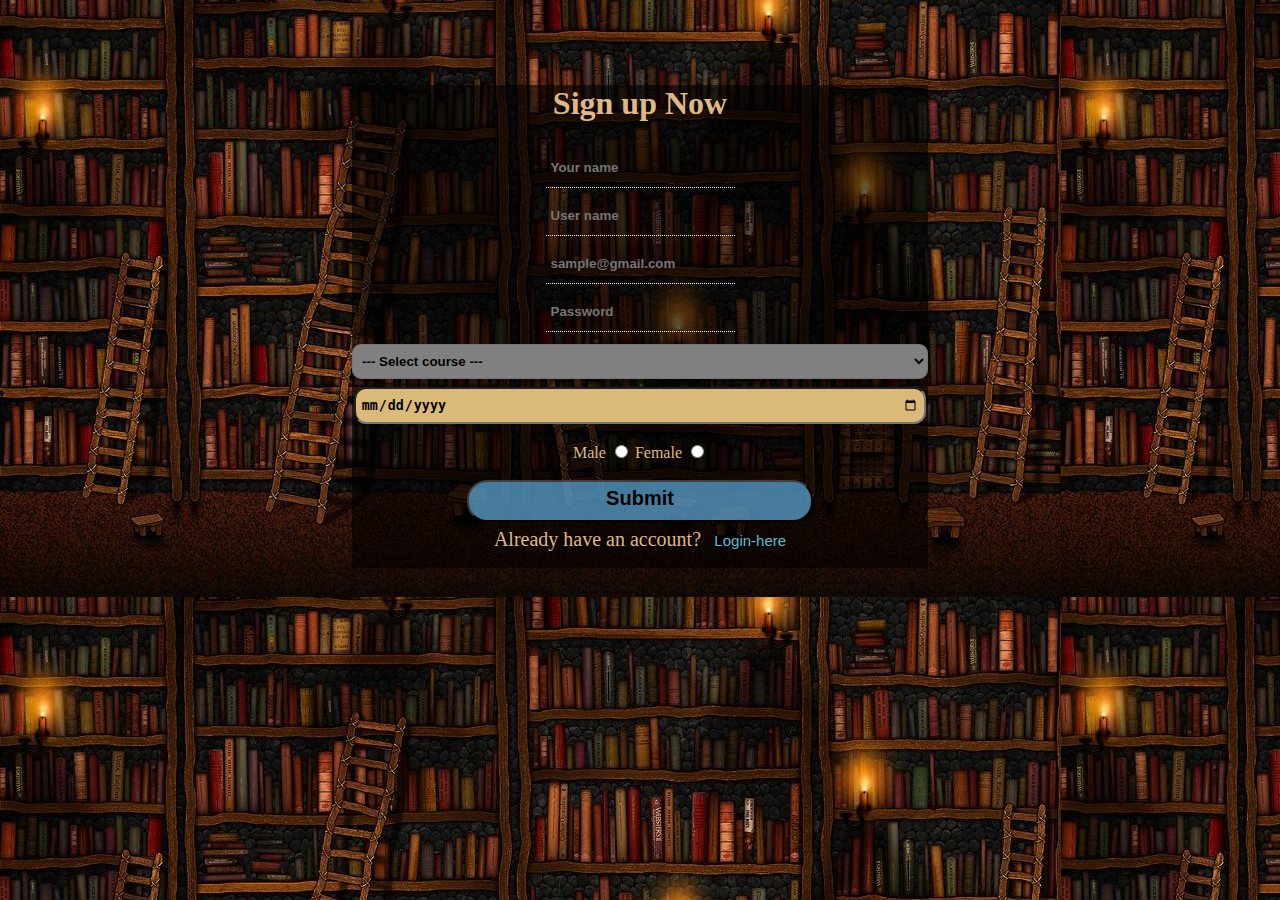
<file: index.html>
<!DOCTYPE html>
<html lang="en">

<head>
    <meta charset="UTF-8">
    <meta http-equiv="X-UA-Compatible" content="IE=edge">
    <meta name="viewport" content="width=device-width, initial-scale=1.0">
    <title>sign up</title>
    <link rel="stylesheet" href="css/style.css">
</head>

<body>
    <div class=sign-up-now>
        <!-- <div class= transbox> -->
        <form>
            <h1>Sign up Now</h1>


            <input type="text" class="input-box" name="name" placeholder="Your name" required>
            <br>
            <input type="text" class="input-box" name="user name" placeholder="User name" required>
            <br>
            <input type="email" class="input-box" name="email" placeholder="sample@gmail.com" required>
            <br>
            <input type="password" class="input-box" name="password" placeholder="Password" required>
            <br>
          
            <select name= "course" id= "course">
                <div class= "dropdown">
                <option value="">--- Select course ---</option>
                <option value="btech">B-Tech</option>
                <option value="bsc">B-Sc</option>
                <option value="diploma">Diploma</option>
                <option value="mtech">M-Tech</option>
                <option value="mba">MBA</option>
            </div>
            </select>
    
            <!-- <input type="text" class="input-box" name="course" placeholder="Course" required> -->
            <br>
          
            <input type="date" class="input-box" name="birthday" placeholder="date of birth" required><br><br>
            <!-- <fieldset> -->
            <!-- <legend>Gender</legend> -->
            Male <input type="radio" name="gender" id="gender">
            Female <input type="radio" name="gender" id="gender"><br>

            <!-- </fieldset> -->

            <br>
            <input type="submit" class="input-box" value="Submit">
            <p style="font-size: 20px;">Already have an account?
                <a id="link" href="login.html"> &nbsp; Login-here</a>
            </p>

        </form>
        <!-- </div> -->
    </div>
</body>

</html>
</file>
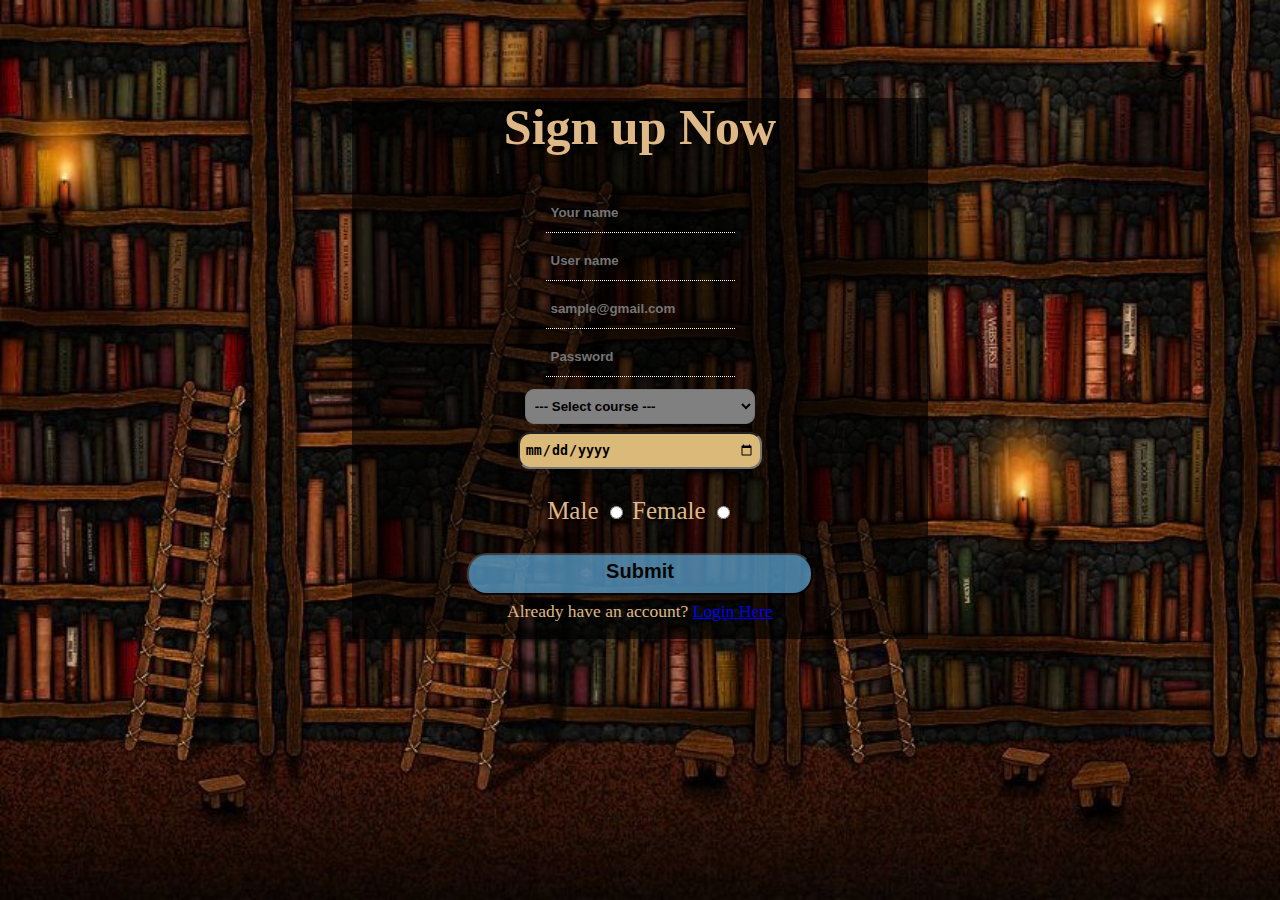
<file: e-library/index.html>
<!DOCTYPE html>
<html lang="en">

<head>
    <meta charset="UTF-8">
    <meta http-equiv="X-UA-Compatible" content="IE=edge">
    <meta name="viewport" content="width=device-width, initial-scale=1.0">
    <title>sign up</title>
    <link rel="stylesheet" href="style.css">
</head>

<body>
    <div class=sign-up-now>
        <!-- <div class= transbox> -->
        <form>
            <h1>Sign up Now</h1>


            <input type="text" class="input-box" name="name" placeholder="Your name" required>
            <br>
            <input type="text" class="input-box" name="user name" placeholder="User name" required>
            <br>
            <input type="email" class="input-box" name="email" placeholder="sample@gmail.com" required>
            <br>
            <input type="password" class="input-box" name="password" placeholder="Password" required>
            <br>
          
            <select name= "course" id= "course">
                <div class= "dropdown">
                <option value="">--- Select course ---</option>
                <option value="btech">B-Tech</option>
                <option value="bsc">B-Sc</option>
                <option value="diploma">Diploma</option>
                <option value="mtech">M-Tech</option>
                <option value="mba">MBA</option>
            </div>
            </select>
    
            <!-- <input type="text" class="input-box" name="course" placeholder="Course" required> -->
            <br>
          
            <input type="date" class="input-box" name="birthday" placeholder="date of birth" required><br><br>
            <!-- <fieldset> -->
            <!-- <legend>Gender</legend> -->
            Male <input type="radio" name="gender" id="gender">
            Female <input type="radio" name="gender" id="gender"><br>

            <!-- </fieldset> -->

            <br>
            <input type="submit" class="input-box" value="Submit">
            <p>Already have an account?
                <a href="login.html">Login Here</a>
            </p>

        </form>
        <!-- </div> -->
    </div>
</body>

</html>
</file>
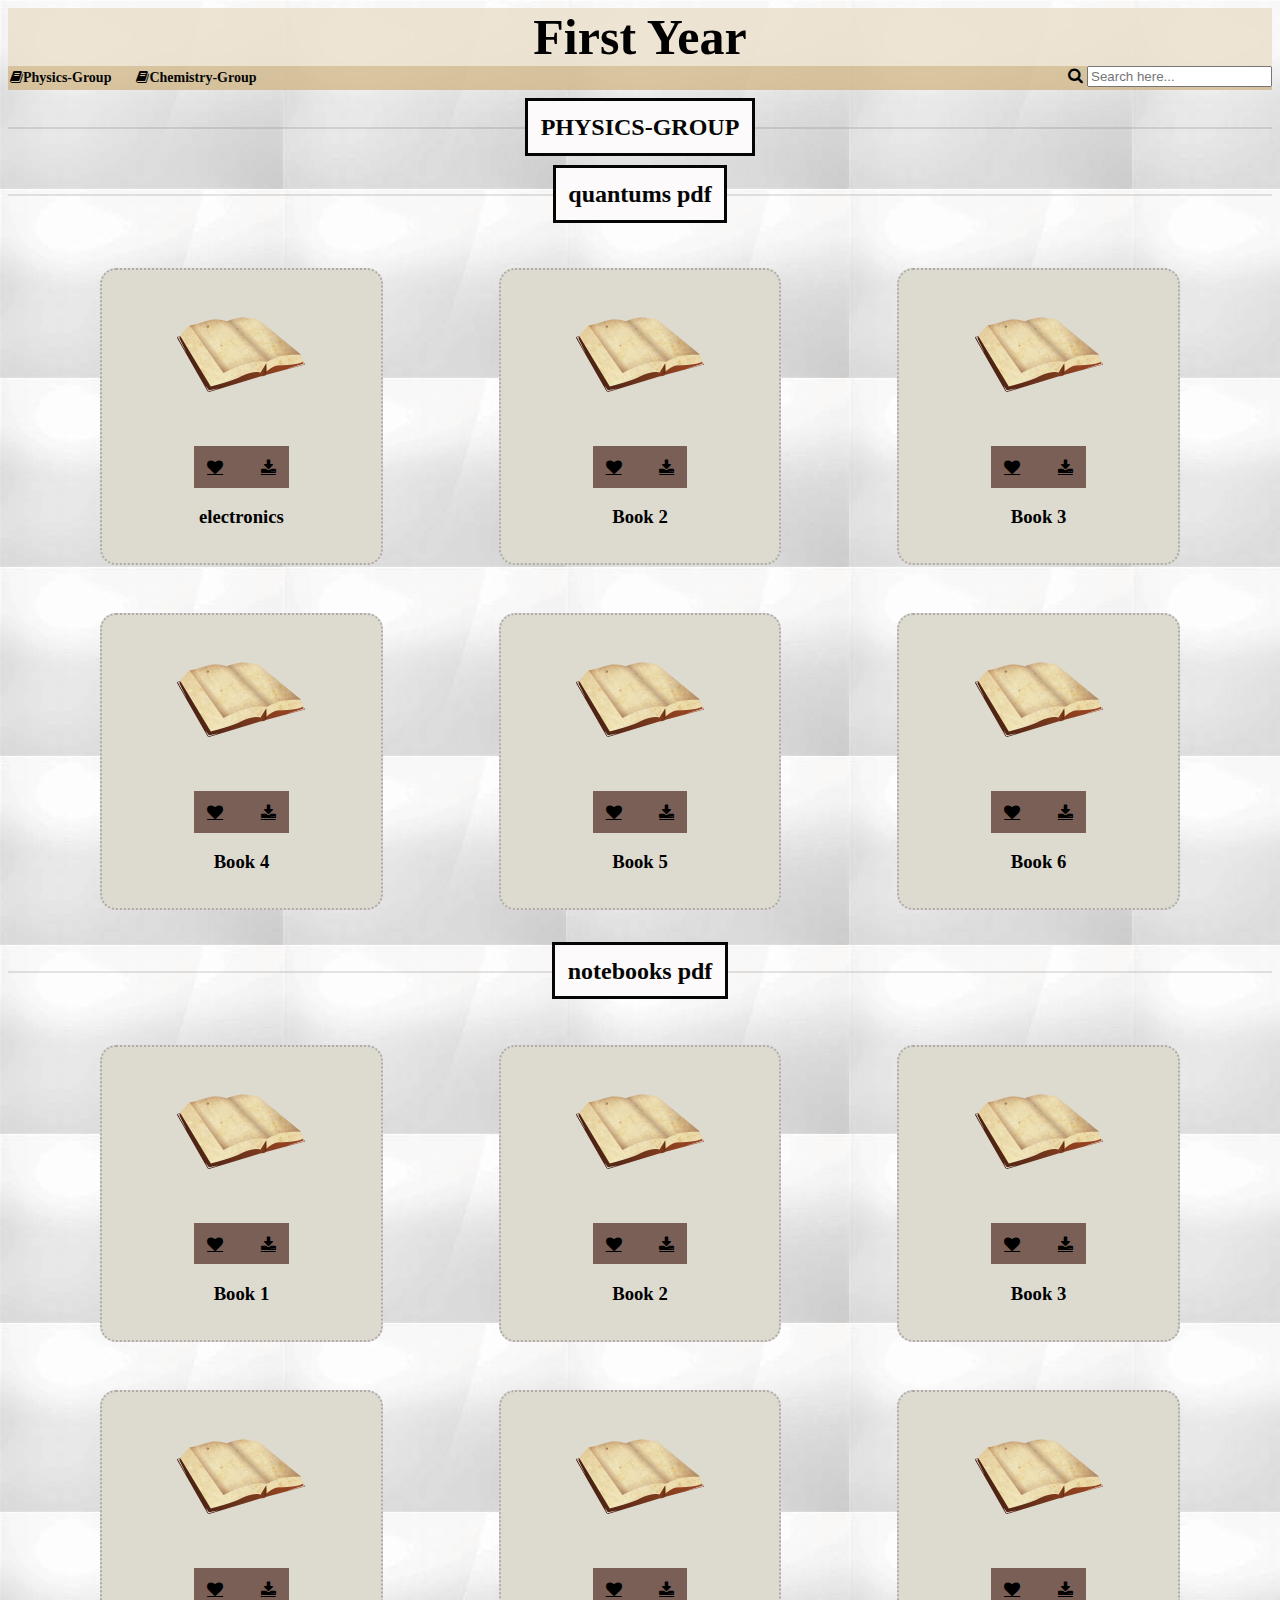
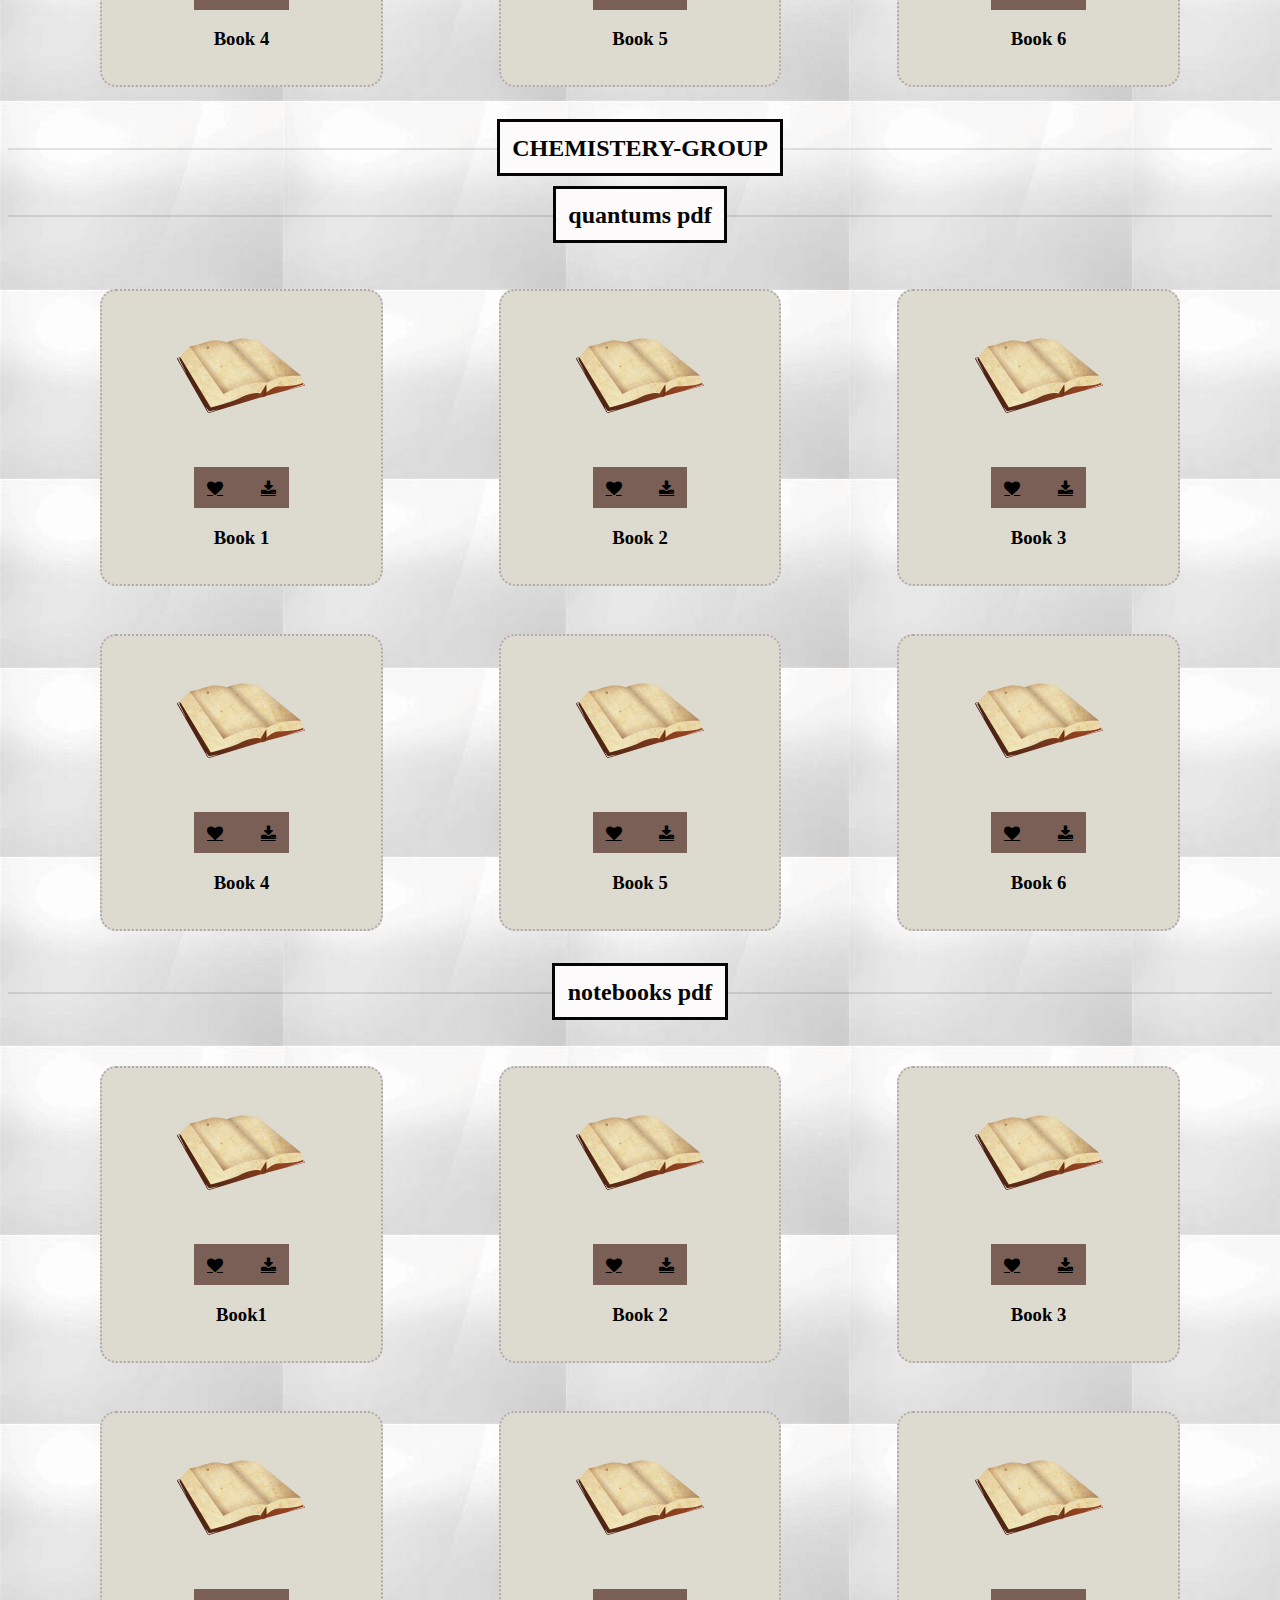
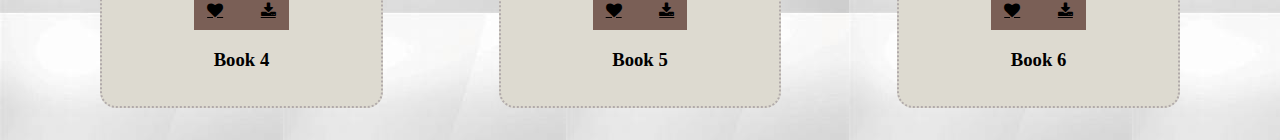
<file: firstYear.html>
<!DOCTYPE html>
<html lang="en">
<link rel="icon" type="image/png" href="favicon.png">
<link rel="stylesheet" href="https://cdnjs.cloudflare.com/ajax/libs/font-awesome/4.7.0/css/font-awesome.min.css">
<link rel="stylesheet" href="css/firstYear.css">

<head>
  <title>First-Year</title>
</head>

<body>
    <!-- <%- include('../partials/navbar.ejs'); %> -->
  <!--Navigation bar starts-->
  <h1>First Year</h1>
  <ul>
    <li>
      <a class="physics-group" href="#physics-group"><label for="icon" class="fa fa-book icon"></label>Physics-Group
        &nbsp;&nbsp;&nbsp;&nbsp;&nbsp;</a>
    </li>


    <li>
      <a class="chemistry-group" href="#chemistry-group"><label for="icon" class="fa fa-book icon"></label>Chemistry-Group
        &nbsp;&nbsp;&nbsp;&nbsp;&nbsp;</a>
    </li>

    <form>
      <label for="search-box" class="fa fa-search icon"></label>
      <input type="search" placeholder="Search here..." id="search-box">

    </form>

  </ul>
  <!--Navigation bar ends-->


  <!----------------------------------Physics-Group starts--------------------->

  <section class="physics-group" id="physics-group">
    <h2 class="heading"><span>PHYSICS-GROUP</span></h2>
    <h2 class="heading"><span>quantums pdf</span></h2>
    <div class="physics-group-slider">
      <div class="wrapper container">
        <div class="box">
          <div class="image">
            <img src="favicon.png" alt="book1">
          </div>
          <div class="icons">
            <a href="#" class="fa fa-heart icon"></a>
            &nbsp;
            <a href="#" class="fa fa-download icon"></a>
          </div>
          <div class="content">
            <h3>electronics</h3>
          </div>
          <!-- <a class="download-button">Download</a> -->
        </div>
        <div class="box">

          <div class="image">
            <img src="favicon.png" alt="book1">
          </div>
          <div class="icons">
            <a href="#" class="fa fa-heart icon"></a>
            &nbsp;
            <a href="#" class="fa fa-download icon"></a>
          </div>
          <div class="content">
            <h3>Book 2</h3>
          </div>

        </div>
        <div class="box">

          <div class="image">
            <img src="favicon.png" alt="book1">
          </div>
          <div class="icons">
            <a href="#" class="fa fa-heart icon"></a>
            &nbsp;
            <a href="#" class="fa fa-download icon"></a>
          </div>
          <div class="content">
            <h3>Book 3</h3>
          </div>

        </div>
        <div class="box">

          <div class="image">
            <img src="favicon.png" alt="book1">
          </div>
          <div class="icons">
            <a href="#" class="fa fa-heart icon"></a>
            &nbsp;
            <a href="#" class="fa fa-download icon"></a>
          </div>
          <div class="content">
            <h3>Book 4</h3>
          </div>

        </div>
        <div class="box">

          <div class="image">
            <img src="favicon.png" alt="book1">
          </div>
          <div class="icons">
            <a href="#" class="fa fa-heart icon"></a>
            &nbsp;
            <a href="#" class="fa fa-download icon"></a>
          </div>
          <div class="content">
            <h3>Book 5</h3>
          </div>

        </div>
        <div class="box">

          <div class="image">
            <img src="favicon.png" alt="book1">
          </div>
          <div class="icons">
            <a href="#" class="fa fa-heart icon"></a>
            &nbsp;
            <a href="#" class="fa fa-download icon"></a>
          </div>
          <div class="content">
            <h3>Book 6</h3>
          </div>
        </container>
        </div>
    
    </section>
        <!-- <div class="subgroup"> <h3>2) Notes</h3></div> -->
 <h2 class="heading"><span>notebooks pdf</span></h2>
        </div>
      </div>
      <div class="physics-group-slider">
        <div class="wrapper container">
          <div class="box">
  
  
            <div class="image">
              <img src="favicon.png" alt="book1">
            </div>
            <div class="icons">
              <a href="#" class="fa fa-heart icon"></a>
              &nbsp;
              <a href="#" class="fa fa-download icon"></a>
            </div>
            <div class="content">
              <h3>Book 1</h3>
            </div>
            <!-- <a class="download-button">Download</a> -->
          </div>
          <div class="box">
  
            <div class="image">
              <img src="favicon.png" alt="book1">
            </div>
            <div class="icons">
              <a href="#" class="fa fa-heart icon"></a>
              &nbsp;
              <a href="#" class="fa fa-download icon"></a>
            </div>
            <div class="content">
              <h3>Book 2</h3>
            </div>
  
          </div>
          <div class="box">
  
            <div class="image">
              <img src="favicon.png" alt="book1">
            </div>
            <div class="icons">
              <a href="#" class="fa fa-heart icon"></a>
              &nbsp;
              <a href="#" class="fa fa-download icon"></a>
            </div>
            <div class="content">
              <h3>Book 3</h3>
            </div>
  
          </div>
          <div class="box">
  
            <div class="image">
              <img src="favicon.png" alt="book1">
            </div>
            <div class="icons">
              <a href="#" class="fa fa-heart icon"></a>
              &nbsp;
              <a href="#" class="fa fa-download icon"></a>
            </div>
            <div class="content">
              <h3>Book 4</h3>
            </div>
  
          </div>
          <div class="box">
  
            <div class="image">
              <img src="favicon.png" alt="book1">
            </div>
            <div class="icons">
              <a href="#" class="fa fa-heart icon"></a>
              &nbsp;
              <a href="#" class="fa fa-download icon"></a>
            </div>
            <div class="content">
              <h3>Book 5</h3>
            </div>
  
          </div>
          <div class="box">
  
            <div class="image">
              <img src="favicon.png" alt="book1">
            </div>
            <div class="icons">
              <a href="#" class="fa fa-heart icon"></a>
              &nbsp;
              <a href="#" class="fa fa-download icon"></a>
            </div>
            <div class="content">
              <h3>Book 6</h3>
            </div>  
          </div>
       </section>
    </container>
          <!-- <div class="subgroup"> <h3>2) Notes</h3></div> -->
   <!-- <h2 class="heading"><span>notebooks pdf</span></h2> -->
        
          </div>
  
        </div>




  <!-------------------------------- Physics-Group ends ------------------>
  <!-------------------------------- Chemistry Group Starts -------------->

  <section class="physics-group" id="physics-group">
    <h2 class="heading"><span>CHEMISTERY-GROUP</span></h2>
    <h2 class="heading"><span>quantums pdf</span></h2>
    <div class="physics-group-slider">
      <div class="wrapper container">
        <div class="box">


          <div class="image">
            <img src="favicon.png" alt="book1">
          </div>
          <div class="icons">
            <a href="#" class="fa fa-heart icon"></a>
            &nbsp;
            <a href="#" class="fa fa-download icon"></a>
          </div>
          <div class="content">
            <h3>Book 1</h3>
          </div>
          <!-- <a class="download-button">Download</a> -->
        </div>
        <div class="box">

          <div class="image">
            <img src="favicon.png" alt="book1">
          </div>
          <div class="icons">
            <a href="#" class="fa fa-heart icon"></a>
            &nbsp;
            <a href="#" class="fa fa-download icon"></a>
          </div>
          <div class="content">
            <h3>Book 2</h3>
          </div>

        </div>
        <div class="box">

          <div class="image">
            <img src="favicon.png" alt="book1">
          </div>
          <div class="icons">
            <a href="#" class="fa fa-heart icon"></a>
            &nbsp;
            <a href="#" class="fa fa-download icon"></a>
          </div>
          <div class="content">
            <h3>Book 3</h3>
          </div>

        </div>
        <div class="box">

          <div class="image">
            <img src="favicon.png" alt="book1">
          </div>
          <div class="icons">
            <a href="#" class="fa fa-heart icon"></a>
            &nbsp;
            <a href="#" class="fa fa-download icon"></a>
          </div>
          <div class="content">
            <h3>Book 4</h3>
          </div>

        </div>
        <div class="box">

          <div class="image">
            <img src="favicon.png" alt="book1">
          </div>
          <div class="icons">
            <a href="#" class="fa fa-heart icon"></a>
            &nbsp;
            <a href="#" class="fa fa-download icon"></a>
          </div>
          <div class="content">
            <h3>Book 5</h3>
          </div>

        </div>
        <div class="box">

          <div class="image">
            <img src="favicon.png" alt="book1">
          </div>
          <div class="icons">
            <a href="#" class="fa fa-heart icon"></a>
            &nbsp;
            <a href="#" class="fa fa-download icon"></a>
          </div>
          <div class="content">
            <h3>Book 6</h3>
          </div>
        </container>
        </div>
    </section>
        <!-- <div class="subgroup"> <h3>2) Notes</h3></div> -->
 <h2 class="heading"><span>notebooks pdf</span></h2>
      
        </div>

      </div>


      <div class="physics-group-slider">
        <div class="wrapper container">
          <div class="box">
  
  
            <div class="image">
              <img src="favicon.png" alt="book1">
            </div>
            <div class="icons">
              <a href="#" class="fa fa-heart icon"></a>
              &nbsp;
              <a href="#" class="fa fa-download icon"></a>
            </div>
            <div class="content">
              <h3>Book1</h3>
            </div>
            <!-- <a class="download-button">Download</a> -->
          </div>
          <div class="box">
  
            <div class="image">
              <img src="favicon.png" alt="book1">
            </div>
            <div class="icons">
              <a href="#" class="fa fa-heart icon"></a>
              &nbsp;
              <a href="#" class="fa fa-download icon"></a>
            </div>
            <div class="content">
              <h3>Book 2</h3>
            </div>
  
          </div>
          <div class="box">
  
            <div class="image">
              <img src="favicon.png" alt="book1">
            </div>
            <div class="icons">
              <a href="#" class="fa fa-heart icon"></a>
              &nbsp;
              <a href="#" class="fa fa-download icon"></a>
            </div>
            <div class="content">
              <h3>Book 3</h3>
            </div>
  
          </div>
          <div class="box">
  
            <div class="image">
              <img src="favicon.png" alt="book1">
            </div>
            <div class="icons">
              <a href="#" class="fa fa-heart icon"></a>
              &nbsp;
              <a href="#" class="fa fa-download icon"></a>
            </div>
            <div class="content">
              <h3>Book 4</h3>
            </div>
  
          </div>
          <div class="box">
  
            <div class="image">
              <img src="favicon.png" alt="book1">
            </div>
            <div class="icons">
              <a href="#" class="fa fa-heart icon"></a>
              &nbsp;
              <a href="#" class="fa fa-download icon"></a>
            </div>
            <div class="content">
              <h3>Book 5</h3>
            </div>
  
          </div>
          <div class="box">
  
            <div class="image">
              <img src="favicon.png" alt="book1">
            </div>
            <div class="icons">
              <a href="#" class="fa fa-heart icon"></a>
              &nbsp;
              <a href="#" class="fa fa-download icon"></a>
            </div>
            <div class="content">
              <h3>Book 6</h3>
            </div>
          </container>
          </div>
      </section>
          <!-- <div class="subgroup"> <h3>2) Notes</h3></div> -->
   <!-- <h2 class="heading"><span>notebooks pdf</span></h2> -->
        
          </div>
  
        </div>




 
  <!-------------------------------- Chemistry-Group ends ------------------>

</body>

</html>
</file>
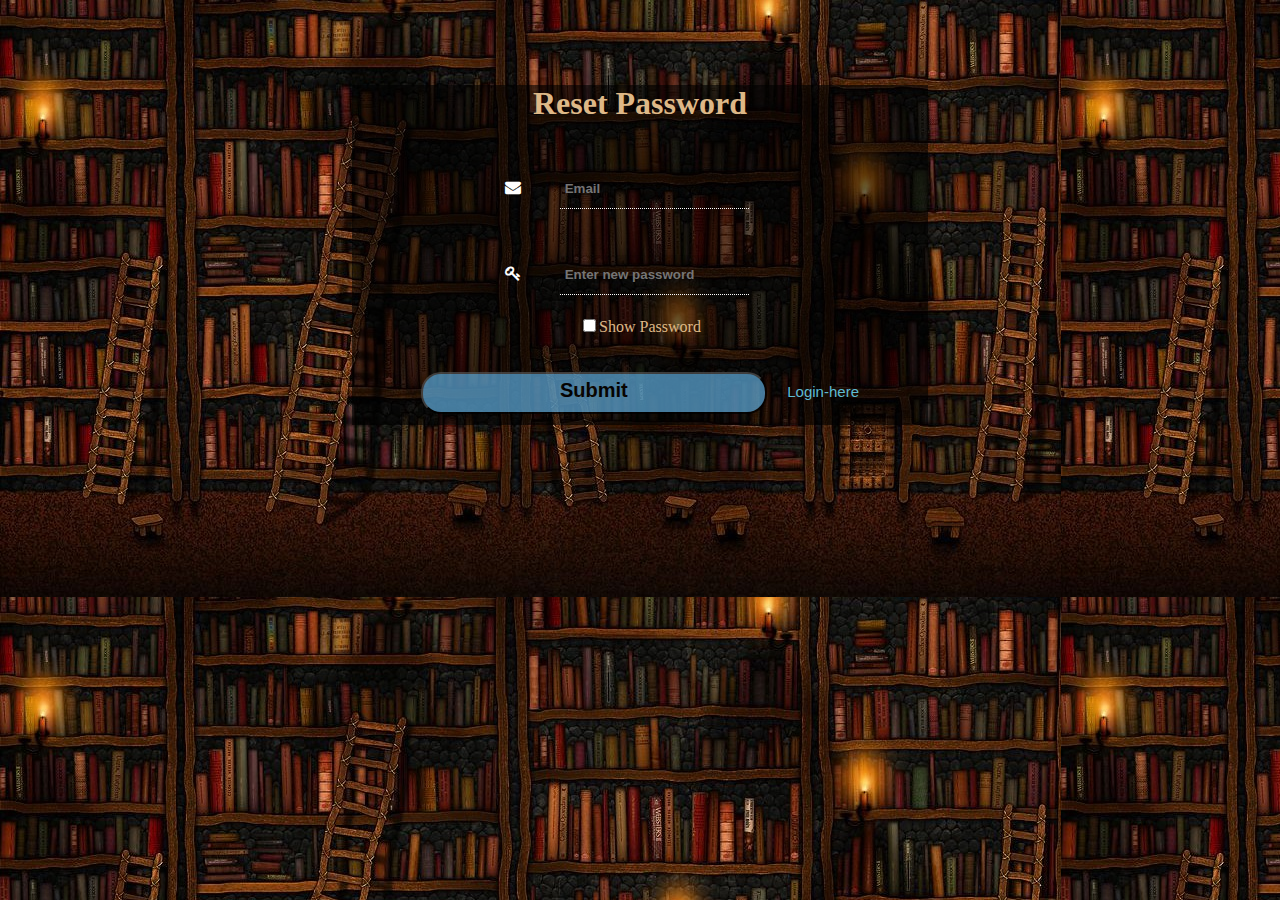
<file: forgotpass.html>
<!DOCTYPE html>
<html lang="en">

<head>
    <meta charset="UTF-8">
    <meta http-equiv="X-UA-Compatible" content="IE=edge">
    <meta name="viewport" content="width=device-width, initial-scale=1.0">
    <title>Forgot Password</title>
    <link rel="stylesheet" href="css/style.css">
    <!-- Add icon library -->
    <link rel="stylesheet" href="https://cdnjs.cloudflare.com/ajax/libs/font-awesome/4.7.0/css/font-awesome.min.css">

</head>

<body>
    <div class=forgot-password>
        <!-- <div class= transbox> -->
        <form action="/action_page.php">
            <h1 class=reset-password>Reset Password</h1>

            <div class="input-container">
                <i class="fa fa-envelope icon"></i>
                <input type="text" class="input-box" name="Email" placeholder="Email" required>
                <!-- <br> -->
            </div>

            <div class="input-container">
                <i class="fa fa-key icon"></i>
                <input type="password" class="input-box" id="myInput" placeholder="Enter new password">
                <!-- <br> -->
            </div>

            <input type="checkbox" onclick="myFunction()">Show Password

            <script>
                function myFunction() {
                    var x = document.getElementById("myInput");
                    if (x.type === "password") {
                        x.type = "text";
                    } else {
                        x.type = "password";
                    }
                }
            </script>

            <br>

            <br>
            <br>
            <input type="submit" class="input-box" value="Submit">

            <a id="link" href="login.html"> &nbsp;&nbsp;&nbsp;&nbsp;Login-here</a>


        </form>
        <!-- </div> -->
    </div>
</body>

</html>
</file>
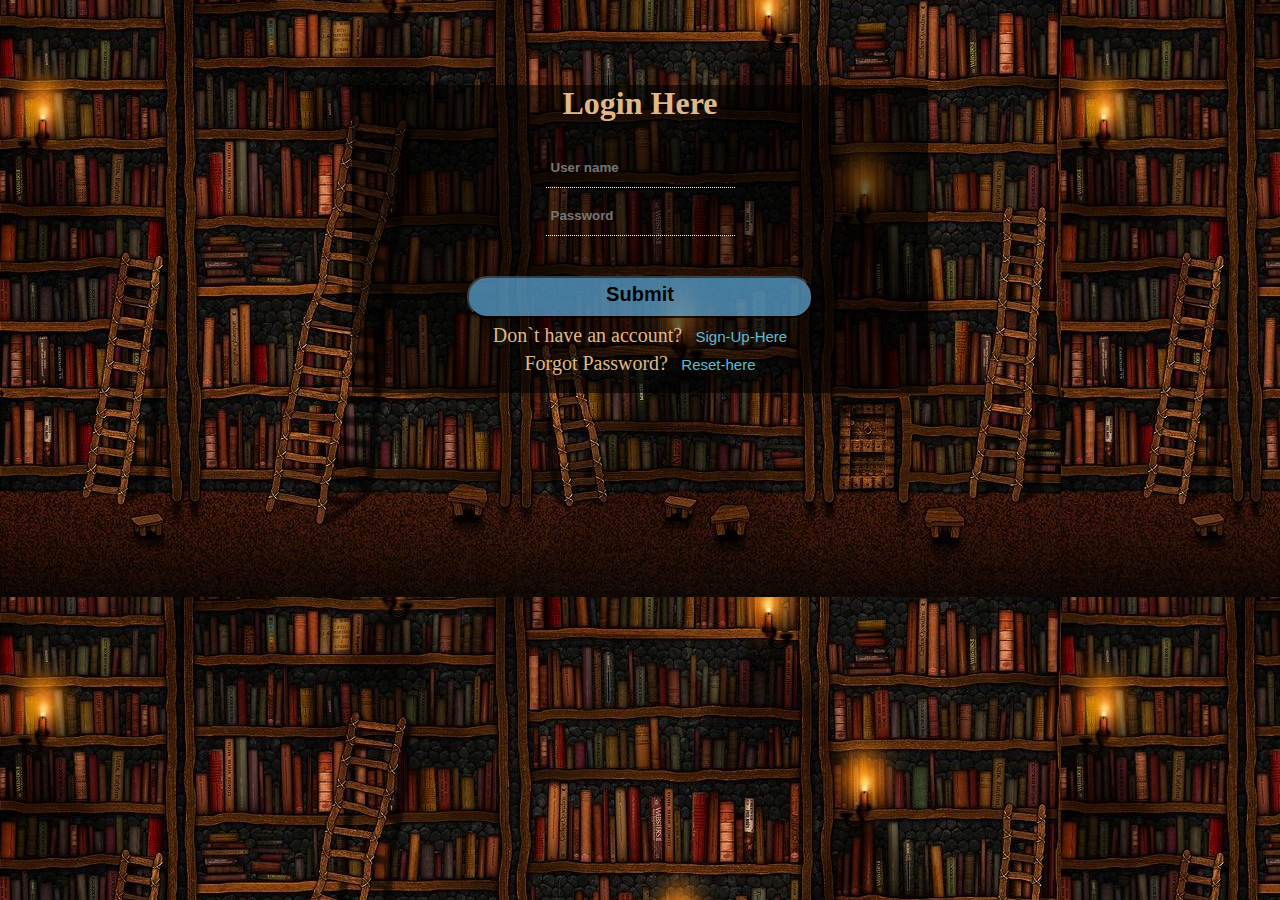
<file: login.html>
<!DOCTYPE html>
<html lang="en">

<head>
    <meta charset="UTF-8">
    <meta http-equiv="X-UA-Compatible" content="IE=edge">
    <meta name="viewport" content="width=device-width, initial-scale=1.0">
    <title>sign up</title>
    <link rel="stylesheet" href="css/style.css">
</head>

<body>
    <div class=sign-up-now>
        <!-- <div class= transbox> -->
        <form>
            <h1>Login Here</h1>


            <!-- <input type="text" class="input-box" name="name" placeholder="Your name" required>
            <br> -->
            <input type="text" class="input-box" name="user name" placeholder="User name" required>
            <br>
            <!-- <input type="email" class="input-box" name="email" placeholder="sample@gmail.com" required>
            <br> -->
            <input type="password" class="input-box" name="password" placeholder="Password" required>
            <br>
          
            <!-- <select name= "course" id= "course">
                <div class= "dropdown">
                <option value="">--- Select course ---</option>
                <option value="btech">B-Tech</option>
                <option value="bsc">B-Sc</option>
                <option value="diploma">Diploma</option>
                <option value="mtech">M-Tech</option>
                <option value="mba">MBA</option>
            </div>
            </select> -->
    
            <!-- <input type="text" class="input-box" name="course" placeholder="Course" required> -->
            <br>
          
            <!-- <input type="date" class="input-box" name="birthday" placeholder="date of birth" required><br><br>
             <fieldset> -->
            <!-- <legend>Gender</legend> -->
            <!-- Male <input type="radio" name="gender" id="gender">
            Female <input type="radio" name="gender" id="gender"><br>  -->

            <!-- </fieldset> -->

            <br>
            <input type="submit" class="input-box" value="Submit">
            <p style="font-size: 20px; "> Don`t have an account?
                <a id="link"  href="index.html">&nbsp  Sign-Up-Here</a>
            </p>
            <p style="font-size: 20px;">Forgot Password?
                <a id="link" href="forgotpass.html"> &nbsp; Reset-here</a>

        </form>
        <!-- </div> -->
    </div>
</body>

</html>
</file>
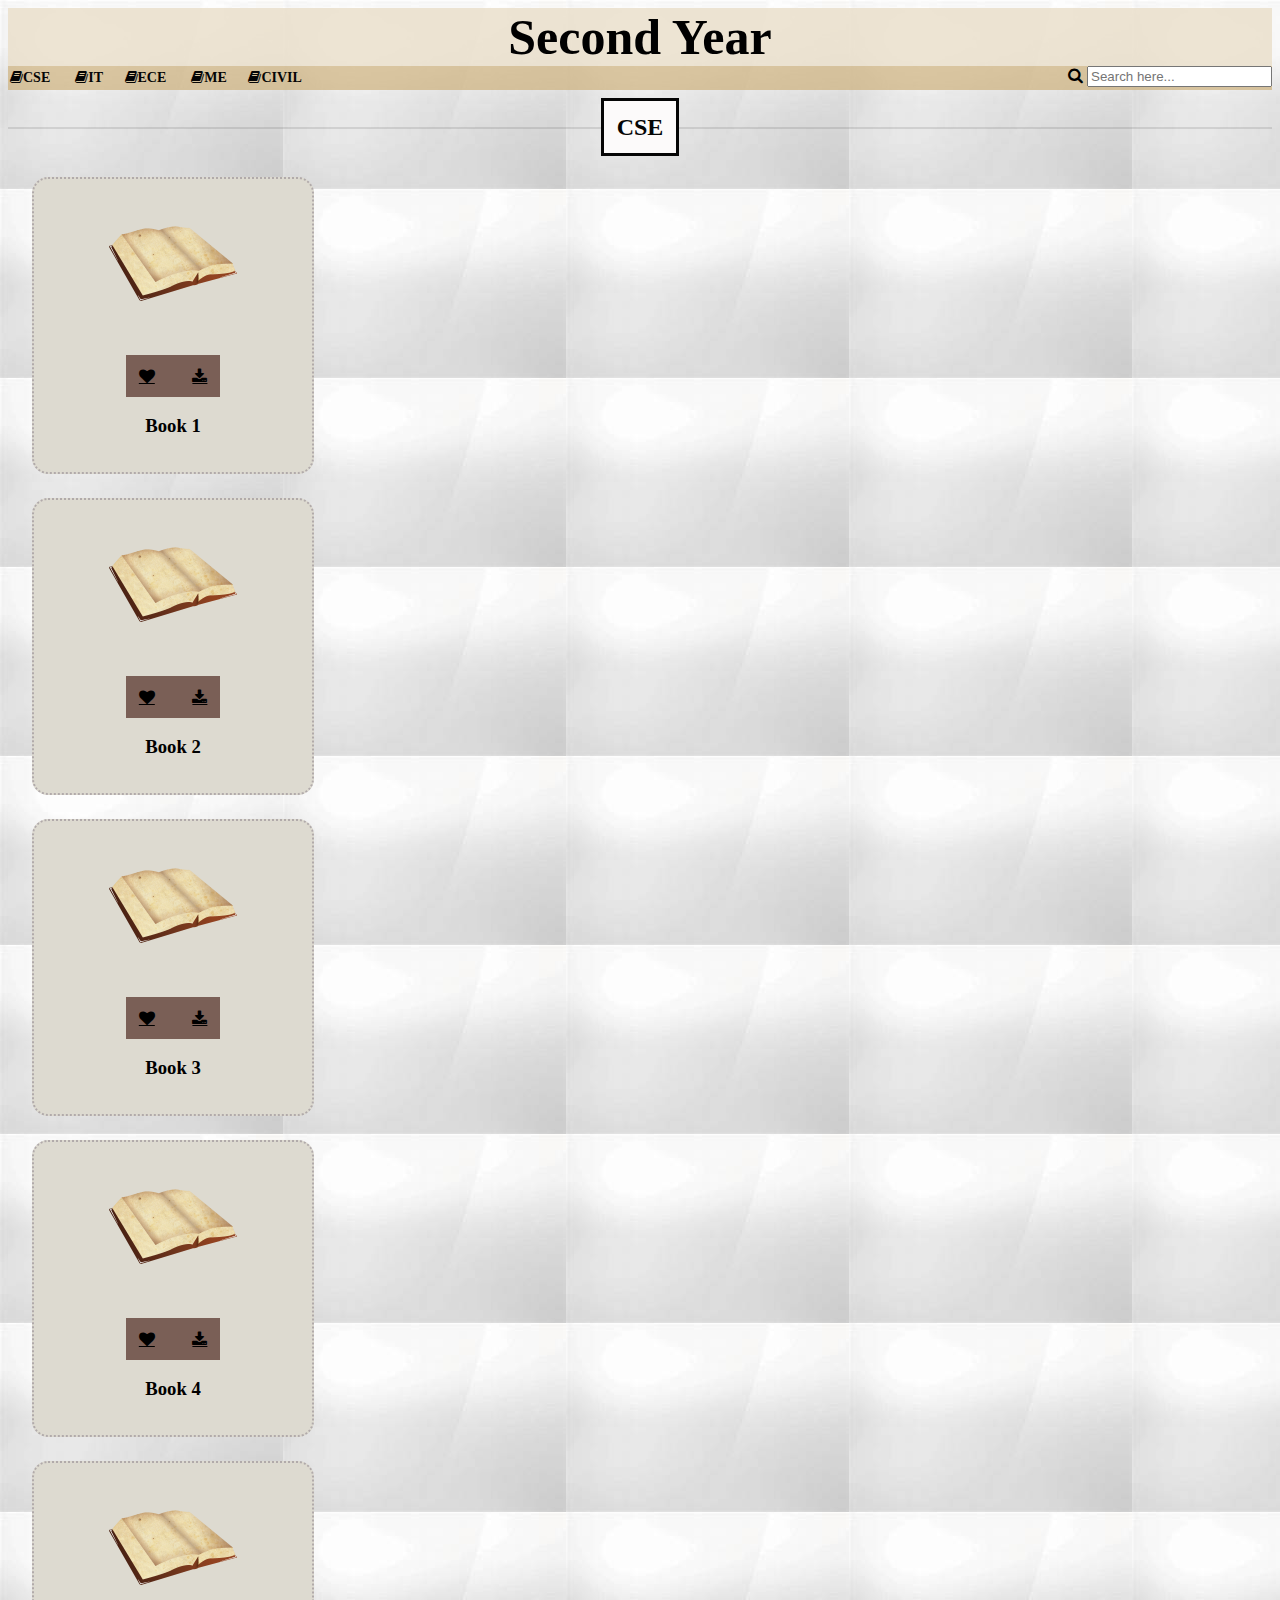
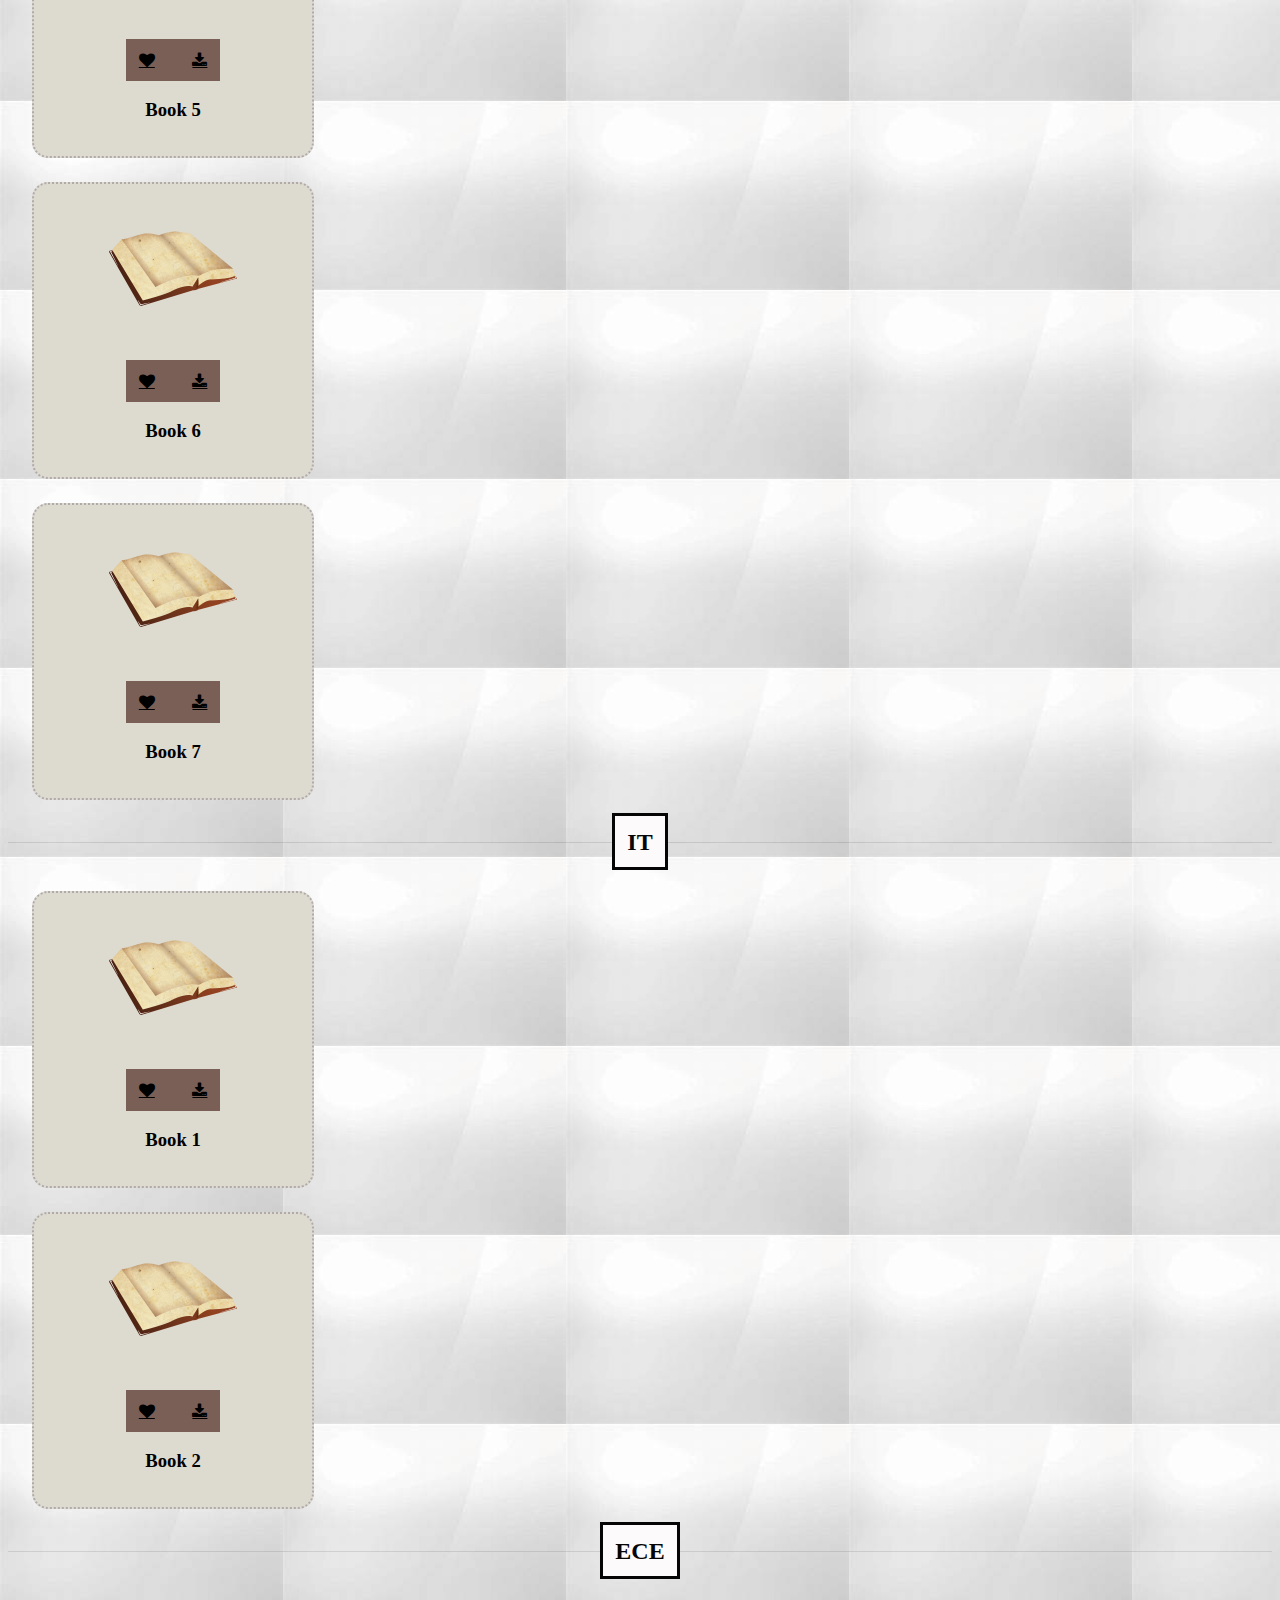
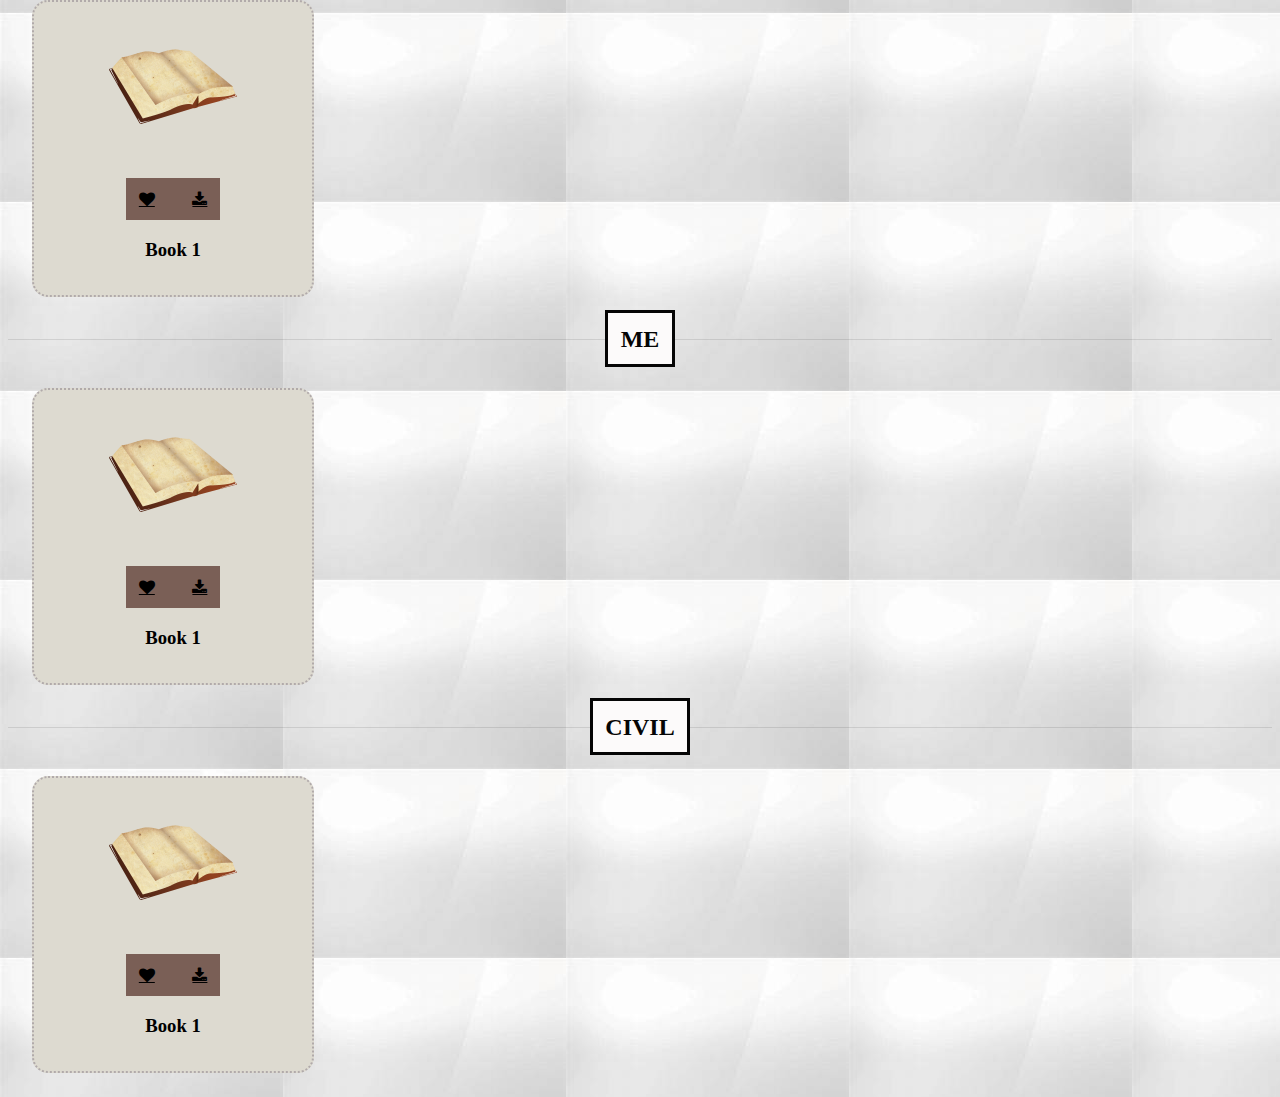
<file: nextYears.html>
<!DOCTYPE html>
<html lang="en">
<link rel="icon" type="image/png" href="favicon.png">
<link rel="stylesheet" href="https://cdnjs.cloudflare.com/ajax/libs/font-awesome/4.7.0/css/font-awesome.min.css">
<link rel="stylesheet" href="css/firstYear.css">

<head>
  <title>Second-Year</title>
</head>

<body>
  <!--Navigation bar starts-->
  <h1>Second Year</h1>
  <ul>


    <li>

      <a class="CSE" href="#CSE"><label for="icon" class="fa fa-book icon"></label>CSE
        &nbsp;&nbsp;&nbsp;&nbsp;&nbsp;</a>
    </li>


    <li><a class="IT" href="#IT"> <label for="icon"
          class="fa fa-book icon"></label>IT&nbsp;&nbsp;&nbsp;&nbsp;&nbsp;</a></li>
    <li>

      <a class="ECE" href="#ECE"><label for="icon" class="fa fa-book icon"></label>ECE
        &nbsp;&nbsp;&nbsp;&nbsp;&nbsp;</a>
    </li>
    <li><a class="ME" href="#ME"> <label for="icon"
          class="fa fa-book icon"></label>ME&nbsp;&nbsp;&nbsp;&nbsp;&nbsp;</a></li>

    <li><a class="CIVIL" href="#CIVIL"> <label for="icon"
          class="fa fa-book icon"></label>CIVIL&nbsp;&nbsp;&nbsp;&nbsp;&nbsp;</a></li>



    <form>
      <label for="search-box" class="fa fa-search icon"></label>
      <input type="search" placeholder="Search here..." id="search-box">

    </form>

  </ul>
  <!--Navigation bar ends-->


  <!----------------------------------CSE starts--------------------->

  <section class="CSE" id="CSE">
    <h2 class="heading"><span>CSE</span></h2>
    <div class="CSE-slider">
      <div class="wrapper">
        <div class="box">

          <div class="image">
            <img src="favicon.png" alt="book1">
          </div>
          <div class="icons">
            <a href="#" class="fa fa-heart icon"></a>
            &nbsp;
            <a href="#" class="fa fa-download icon"></a>
          </div>
          <div class="content">
            <h3>Book 1</h3>
          </div>
          <!-- <a class="download-button">Download</a> -->
        </div>
        <div class="box">

          <div class="image">
            <img src="favicon.png" alt="book1">
          </div>
          <div class="icons">
            <a href="#" class="fa fa-heart icon"></a>
            &nbsp;
            <a href="#" class="fa fa-download icon"></a>
          </div>
          <div class="content">
            <h3>Book 2</h3>
          </div>

        </div>
        <div class="box">

          <div class="image">
            <img src="favicon.png" alt="book1">
          </div>
          <div class="icons">
            <a href="#" class="fa fa-heart icon"></a>
            &nbsp;
            <a href="#" class="fa fa-download icon"></a>
          </div>
          <div class="content">
            <h3>Book 3</h3>
          </div>

        </div>
        <div class="box">

          <div class="image">
            <img src="favicon.png" alt="book1">
          </div>
          <div class="icons">
            <a href="#" class="fa fa-heart icon"></a>
            &nbsp;
            <a href="#" class="fa fa-download icon"></a>
          </div>
          <div class="content">
            <h3>Book 4</h3>
          </div>

        </div>
        <div class="box">

          <div class="image">
            <img src="favicon.png" alt="book1">
          </div>
          <div class="icons">
            <a href="#" class="fa fa-heart icon"></a>
            &nbsp;
            <a href="#" class="fa fa-download icon"></a>
          </div>
          <div class="content">
            <h3>Book 5</h3>
          </div>

        </div>
        <div class="box">

          <div class="image">
            <img src="favicon.png" alt="book1">
          </div>
          <div class="icons">
            <a href="#" class="fa fa-heart icon"></a>
            &nbsp;
            <a href="#" class="fa fa-download icon"></a>
          </div>
          <div class="content">
            <h3>Book 6</h3>
          </div>

        </div>
        <div class="box">

          <div class="image">
            <img src="favicon.png" alt="book1">
          </div>
          <div class="icons">
            <a href="#" class="fa fa-heart icon"></a>
            &nbsp;
            <a href="#" class="fa fa-download icon"></a>
          </div>
          <div class="content">
            <h3>Book 7</h3>
          </div>

        </div>
      

      </div>

  </section>


  <!-------------------------------- CSE ends ------------------>


  <!-------------------------------- IT Starts -------------->




  <section class="IT" id="IT">
    <h2 class="heading"><span>IT</span></h2>
    <div class="IT-slider">
      <div class="wrapper">
        <div class="box">

          <div class="image">
            <img src="favicon.png" alt="book1">
          </div>
          <div class="icons">
            <a href="#" class="fa fa-heart icon"></a>
            &nbsp;
            <a href="#" class="fa fa-download icon"></a>
          </div>
          <div class="content">
            <h3>Book 1</h3>
          </div>
          <!-- <a class="download-button">Download</a> -->
        </div>
        <div class="box">

          <div class="image">
            <img src="favicon.png" alt="book1">
          </div>
          <div class="icons">
            <a href="#" class="fa fa-heart icon"></a>
            &nbsp;
            <a href="#" class="fa fa-download icon"></a>
          </div>
          <div class="content">
            <h3>Book 2</h3>
          </div>

        </div>
      
      </div>
     
  <!-------------------------------- IT ends ------------------>
  <!-------------------------------- ECE Starts -------------->




  <section class="ECE" id="ECE">
    <h2 class="heading"><span>ECE</span></h2>
    <div class="ECE-slider">
      <div class="wrapper">
        <div class="box">

          <div class="image">
            <img src="favicon.png" alt="book1">
          </div>
          <div class="icons">
            <a href="#" class="fa fa-heart icon"></a>
            &nbsp;
            <a href="#" class="fa fa-download icon"></a>
          </div>
          <div class="content">
            <h3>Book 1</h3>
          </div>
          <!-- <a class="download-button">Download</a> -->
        </div>
       
      </div>

  </section>
  <!--------------------------------ECE ends ------------------>
  <!-------------------------------- ME Starts -------------->




  <section class="ME" id="ME">
    <h2 class="heading"><span>ME</span></h2>
    <div class="ME-slider">
      <div class="wrapper">
        <div class="box">

          <div class="image">
            <img src="favicon.png" alt="book1">
          </div>
          <div class="icons">
            <a href="#" class="fa fa-heart icon"></a>
            &nbsp;
            <a href="#" class="fa fa-download icon"></a>
          </div>
          <div class="content">
            <h3>Book 1</h3>
          </div>
          <!-- <a class="download-button">Download</a> -->
        </div>
     
      </div>

  </section>
  <!-------------------------------- ME ends ------------------>
  <!-------------------------------- CIVIL Starts -------------->




  <section class="CIVIL" id="CIVIL">
    <h2 class="heading"><span>CIVIL</span></h2>
    <div class="CIVIL-slider">
      <div class="wrapper">
        <div class="box">

          <div class="image">
            <img src="favicon.png" alt="book1">
          </div>
          <div class="icons">
            <a href="#" class="fa fa-heart icon"></a>
            &nbsp;
            <a href="#" class="fa fa-download icon"></a>
          </div>
          <div class="content">
            <h3>Book 1</h3>
          </div>
          <!-- <a class="download-button">Download</a> -->
        </div>
     
      </div>

  </section>
  <!-------------------------------- CIVIL ends ------------------>

</body>

</html>
</file>
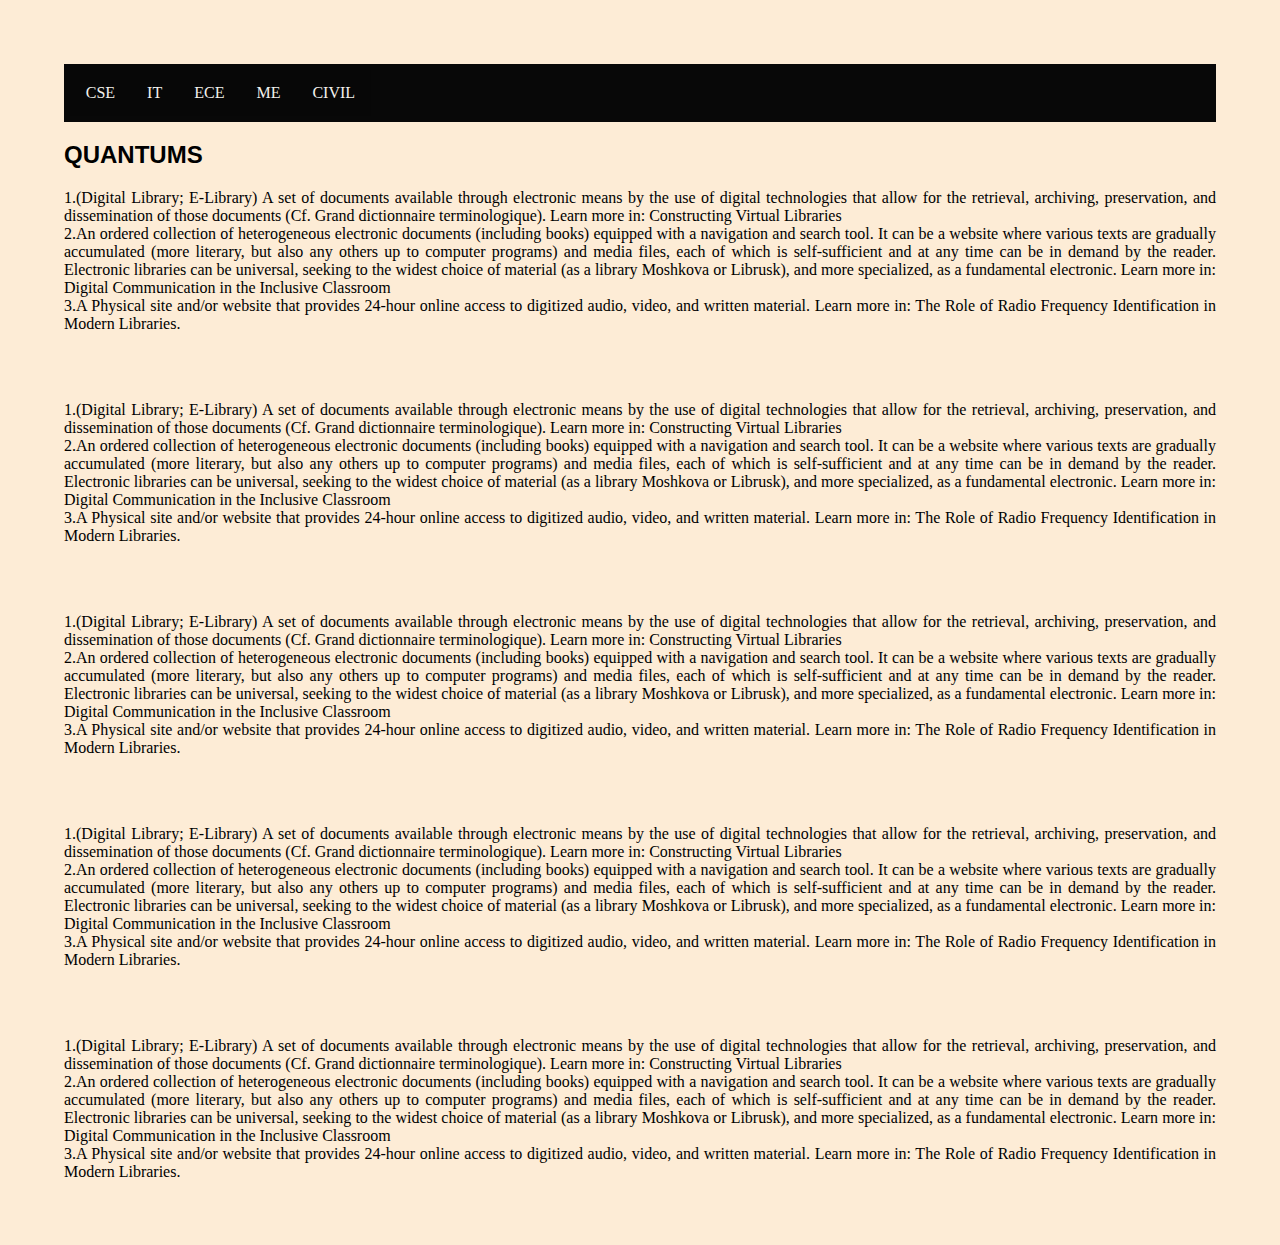
<file: page.html>
<!DOCTYPE html>
<html>
<head>
  <title>E-LIBRARY</title>
  <link rel="icon" type= "image/png" href="favicon.png">
<meta name="viewport" content="width=device-width, initial-scale=1.0">
<link rel="stylesheet" href="css/pageCSS.css">

</head>
<body>

<ul class="topnav">
  <li><a class="CSE" href="#CSE">CSE</a></li>
  <li><a class="IT" href="#IT">IT</a></li>
  <li><a class="ECE" href="#ECE">ECE</a></li>
  <li> <a class="ME" href="#ME">ME</a></li>
  <li> <a class="CIVIL" href="#CIVIL">CIVIL</a></li>
</ul>

<!-- <div style="padding:0 16px;"> -->
  <h2>QUANTUMS</h2>
 <div class="CSE"> <p>1.(Digital Library; E-Library) A set of documents available through electronic means 
      by the use of digital technologies that allow for the retrieval, archiving, 
      preservation, and dissemination of those documents (Cf. Grand dictionnaire 
      terminologique). Learn more in: Constructing Virtual Libraries <br>2.An ordered 
      collection of heterogeneous electronic documents (including books) equipped with a 
      navigation and search tool. It can be a website where various texts are gradually 
      accumulated (more literary, but also any others up to computer programs) and media 
      files, each of which is self-sufficient and at any time can be in demand by the 
      reader. Electronic libraries can be universal, seeking to the widest choice of 
      material (as a library Moshkova or Librusk), and more specialized, as a fundamental 
      electronic. Learn more in: Digital Communication in the Inclusive Classroom <br>3.A 
      Physical site and/or website that provides 24-hour online access to digitized audio, 
      video, and written material. Learn more in: The Role of Radio Frequency Identification 
      in Modern Libraries.</p>
      <br><br>
    </div>
  <div class="IT"><p>1.(Digital Library; E-Library) A set of documents available through electronic means 
      by the use of digital technologies that allow for the retrieval, archiving, 
      preservation, and dissemination of those documents (Cf. Grand dictionnaire 
      terminologique). Learn more in: Constructing Virtual Libraries <br>2.An ordered 
      collection of heterogeneous electronic documents (including books) equipped with a 
      navigation and search tool. It can be a website where various texts are gradually 
      accumulated (more literary, but also any others up to computer programs) and media 
      files, each of which is self-sufficient and at any time can be in demand by the 
      reader. Electronic libraries can be universal, seeking to the widest choice of 
      material (as a library Moshkova or Librusk), and more specialized, as a fundamental 
      electronic. Learn more in: Digital Communication in the Inclusive Classroom <br>3.A 
      Physical site and/or website that provides 24-hour online access to digitized audio, 
      video, and written material. Learn more in: The Role of Radio Frequency Identification 
      in Modern Libraries.</p>
      <br><br>
    </div>
  <div class="ECE"> <p>1.(Digital Library; E-Library) A set of documents available through electronic means 
      by the use of digital technologies that allow for the retrieval, archiving, 
      preservation, and dissemination of those documents (Cf. Grand dictionnaire 
      terminologique). Learn more in: Constructing Virtual Libraries <br>2.An ordered 
      collection of heterogeneous electronic documents (including books) equipped with a 
      navigation and search tool. It can be a website where various texts are gradually 
      accumulated (more literary, but also any others up to computer programs) and media 
      files, each of which is self-sufficient and at any time can be in demand by the 
      reader. Electronic libraries can be universal, seeking to the widest choice of 
      material (as a library Moshkova or Librusk), and more specialized, as a fundamental 
      electronic. Learn more in: Digital Communication in the Inclusive Classroom <br>3.A 
      Physical site and/or website that provides 24-hour online access to digitized audio, 
      video, and written material. Learn more in: The Role of Radio Frequency Identification 
      in Modern Libraries.</p>
      <br><br>
    </div> 
    <div class="ME"> <p>1.(Digital Library; E-Library) A set of documents available through electronic means 
      by the use of digital technologies that allow for the retrieval, archiving, 
      preservation, and dissemination of those documents (Cf. Grand dictionnaire 
      terminologique). Learn more in: Constructing Virtual Libraries <br>2.An ordered 
      collection of heterogeneous electronic documents (including books) equipped with a 
      navigation and search tool. It can be a website where various texts are gradually 
      accumulated (more literary, but also any others up to computer programs) and media 
      files, each of which is self-sufficient and at any time can be in demand by the 
      reader. Electronic libraries can be universal, seeking to the widest choice of 
      material (as a library Moshkova or Librusk), and more specialized, as a fundamental 
      electronic. Learn more in: Digital Communication in the Inclusive Classroom <br>3.A 
      Physical site and/or website that provides 24-hour online access to digitized audio, 
      video, and written material. Learn more in: The Role of Radio Frequency Identification 
      in Modern Libraries.</p>
    </div> 
    <br><br>
   
    <div class="CIVIL"> <p>1.(Digital Library; E-Library) A set of documents available through electronic means 
      by the use of digital technologies that allow for the retrieval, archiving, 
      preservation, and dissemination of those documents (Cf. Grand dictionnaire 
      terminologique). Learn more in: Constructing Virtual Libraries <br>2.An ordered 
      collection of heterogeneous electronic documents (including books) equipped with a 
      navigation and search tool. It can be a website where various texts are gradually 
      accumulated (more literary, but also any others up to computer programs) and media 
      files, each of which is self-sufficient and at any time can be in demand by the 
      reader. Electronic libraries can be universal, seeking to the widest choice of 
      material (as a library Moshkova or Librusk), and more specialized, as a fundamental 
      electronic. Learn more in: Digital Communication in the Inclusive Classroom <br>3.A 
      Physical site and/or website that provides 24-hour online access to digitized audio, 
      video, and written material. Learn more in: The Role of Radio Frequency Identification 
      in Modern Libraries.</p>
    </div> 

  
</div>

</body>
</html>
</file>
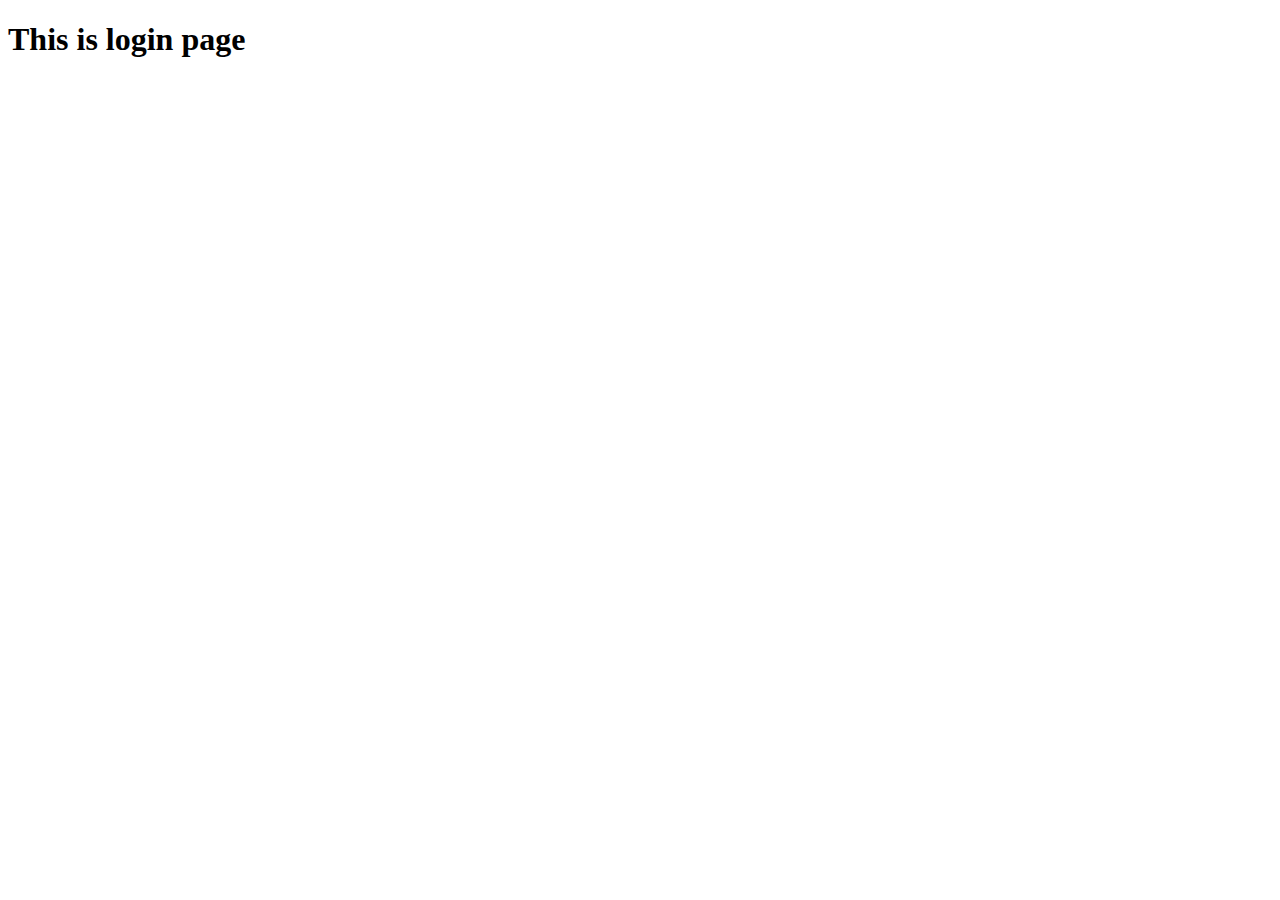
<file: e-library/login.html>
<!DOCTYPE html>
<html lang="en">
<head>
    <meta charset="UTF-8">
    <meta http-equiv="X-UA-Compatible" content="IE=edge">
    <meta name="viewport" content="width=device-width, initial-scale=1.0">
    <title>Login</title>
</head>
<body>
    <h1>This is login page</h1>
</body>
</html>
</file>
<file: css/style.css>
body {
  margin: 0;
  font-family: Cambria, Cochin, Georgia, Times, "Times New Roman", serif;
  text-align: center;
  padding: 5%;
  background-image: url("bg.jpg");
  /* background-size: cover; */
  border: 5px #fff;

  background-attachment: fixed;
}

.sign-up-now,.forgot-password {
  color: burlywood;

  width: 50%;
  background-color: transparent;

  padding-bottom: 1%;

  font-size: 100%;
  margin: auto;
  background: rgba(0, 0, 0, 0.6);
  box-sizing: border-box;
}

input[type="text"],
input[type="password"],
input[type="email"] {
  padding: 12px 5px;
  background: rgba(0, 0, 0, 0.1);
  border: none;
  border-bottom: 1px dotted #fff;
  color: #fff;
  font-weight: bold;
  margin: 4px;
}

input[type="submit"] {
  width: 60%;
  padding: 10px;
  padding-top: 5px;
  font-weight: bold;
  font-size: 20px;
  opacity: 0.7;
  background: #60adde;
  border-radius: 20px;
}
input[type="submit"]:hover {
  background: #003366;
  opacity: 0.7;
  color: #fff;
}

#gender {
  size: 1%;
}

p {
  font-size: 70%;
  margin: 1%;
}

#course{
 width: 100%;
 background-color: gray;
 padding :8px 5px;
color: black;
display:inline-block;
font-weight: bold;
margin-top: 8px;
border-radius: 9px;

}
.dropdown option:hover{
  color: black;
  background-color: #fff;
}

input[type="date"]{
  width: 97%;
  background-color: rgb(219, 185, 121);
  padding :8px 5px;
 color: black;
 display:inline-block;
 font-weight: bold;
 margin-top: 8px;
 border-radius: 12px;
} 

#link{
   color: rgb(94, 187, 211);
   font-size: 15px;
   font-family: sans-serif ;
   text-decoration: none;  /* for removing underline of a link*/
}


.input-container {
  /* display: flex; */
  width: 90%;
  /* margin-bottom: 12px; */
}

/* Style the form icons */
.icon {
  padding: 35px;
  color: white;
 width:12px;
  /* height: 15px; */
}
</file>
<file: e-library/style.css>
body {
  margin: 0;
  font-family: Cambria, Cochin, Georgia, Times, "Times New Roman", serif;
  text-align: center;
  padding: 5%;
  background-image: url("bg.jpg");
  background-size: cover;
  border: 5px #fff;

  background-attachment: fixed;
}

.sign-up-now {
  color: burlywood;

  width: 50%;
  background-color: transparent;

  padding-bottom: 1%;

  font-size: 25px;
  margin: auto;
  background: rgba(0, 0, 0, 0.6);
  box-sizing: border-box;
}

input[type="text"],
input[type="password"],
input[type="email"] {
  padding: 12px 5px;
  background: rgba(0, 0, 0, 0.1);
  border: none;
  border-bottom: 1px dotted #fff;
  color: #fff;
  font-weight: bold;
  margin: 4px;
}

input[type="submit"] {
  width: 60%;
  padding: 10px;
  padding-top: 5px;
  font-weight: bold;
  font-size: 20px;
  opacity: 0.7;
  background: #60adde;
  border-radius: 20px;
}
input[type="submit"]:hover {
  background: #003366;
  opacity: 0.7;
  color: #fff;
}

#gender {
  size: 1%;
}

p {
  font-size: 70%;
  margin: 1%;
}

#course{
 width: 40%;
 background-color: gray;
 padding :8px 5px;
color: black;
display:inline-block;
font-weight: bold;
margin-top: 8px;
border-radius: 9px;

}
.dropdown option:hover{
  color: black;
  background-color: #fff;
}

input[type="date"]{
  width: 40%;
  background-color: rgb(219, 185, 121);
  padding :8px 5px;
 color: black;
 display:inline-block;
 font-weight: bold;
 margin-top: 8px;
 border-radius: 12px;
}
</file>
<file: css/firstYear.css>
ul {
  list-style-type: none;
  margin: 0;
  padding: 0;
  overflow: hidden;
  background-color: rgba(207, 180, 129, 0.74);
  /* text-align: center; */
}

li {
  float: left;
  font-family: "Segoe UI";
}

li a {
  display: block;
  color: rgb(5, 5, 5);
  padding: 4px 2px;
  text-decoration: none;
  font-size: 14px;
  font-weight: bold;
}

li a:hover {
  background-color: rgb(26, 14, 1);
  color: rgb(236, 223, 186);
  font-size: 12px;
}

form {
  float: right;
}

h1 {
  font-weight: bold;
  text-align: center;
  font-family: serif;
  background-attachment: fixed;
   background-color: rgba(233, 222, 202, 0.822);
  margin: 0;
  font-size: 50px;
}

/* h1:hover {
  font-size: 40px;
  font-family: "Lucida Sans Regular", "Lucida Grande",
  "Lucida Sans Unicode", Geneva, Verdana, sans-serif;
} */
body {background-image: url("th.jpg"); 
}
h2 {
  display: block;
  color: rgb(5, 5, 5);
  padding: 4px 2px;
  font-family: cursive;

  font-weight: bold;
}

.heading {
  text-align: center;
  margin-bottom: 2rem;
   position: relative; 
}

.heading::before {
  content: "";
   position: absolute;
  top: 50%; 
  left: 0;
  width: 100%;
  height: 0.1rem;
  background: rgba(0, 0, 0, 0.1);
  z-index: -1;
}
.heading span {
  /* font-size: 3rem; */
  padding: 1%;
  color: var(rgb(0, 0, 0, 1));
  background: rgb(252, 250, 250);
  border: var(--border);
  border-style: solid;
}
.image {
  height: 10rem;
}
.image:hover {
  transform: translateY(2rem);
}
.container{
  margin-top: 0%;
  display: flex;
  flex-wrap: wrap;
  justify-content: space-evenly;
/* background-color: rgb(0, 255, 200);
background-color: rgb(85, 80, 156); */
/* background-color: skyblue; */
/* background-color: bisque; */


}

.box {
   display: flex;
  /* justify-content: center; */
   flex-direction: column;
  align-items: center;
  text-align: center;
   border: 2px dotted rgb(177, 170, 170);
  /* background-color:white; */
  /* background-color:rgb(165, 159, 107); */
    background-color:rgb(221, 218, 208);  
  margin: 1.5rem;
  /* margin-top: 0%; */
border-radius: 1rem;
width: 21%;
padding: 1rem 0.4rem;
/* font-size: 1.2rem; */
/* min-width: 180px; */
}
.subgroup{
  text-align: center;
}
.icons {
  background-color:rgba(65, 23, 16, 0.637);
}
.icons a {
  font-size: 1rem;
  padding: 0.8rem;
  color: black;
}
.icons a:hover {
  background: black;
  color: rgb(249, 250, 250);
}

/* .wrapper::after means that all those things will be applied after wrapped class */

 /* .wrapper::after {
  content: "";
  clear: both;
  display: inline-table;
  margin: 10%;
}  */


@media screen and (max-width:500px) {
  html{
font-size: 13px;
}
  .image{
   height:13rem;
   }
  }
</file>
<file: css/pageCSS.css>
body {margin: 5%;
    background-color: rgb(253, 236, 214);
    text-align:justify;
    }
    h2{
      font-family:-apple-system, BlinkMacSystemFont, 'Segoe UI', Roboto, Oxygen, Ubuntu, Cantarell, 'Open Sans', 'Helvetica Neue', sans-serif;
    }
    
    ul.topnav {
      list-style-type: none;                              /*------- removes bullets*/
      padding: 0.5%; 
      overflow: hidden; /*----- navigation bar ke andr wale dabbe mein hi rhe i.e. it is clipped */
      background-color: rgb(8, 8, 8);
    }
    
    ul.topnav li {float: left ;} /* ---------- for shifting navbar to left*/
    
    ul.topnav li a {  /* 'a' for decorating fonts of elements of navbar*/
      display: block;
      color: rgb(243, 242, 237);
      text-align: center;
      padding: 14px 16px;
      text-decoration: none;
    }
    
    ul.topnav li a:hover:not(.active) {background-color: rgb(179, 142, 40);}
    
    ul.topnav li {background-color: #070707;}
    ul.topnav li a:hover {color: black;
    font-family:fantasy;}
    
    
    @media screen and (max-width: 600px) {   /*making navbar responsive*/
      ul.topnav li.right, 
      ul.topnav li {float: none;}}
</file>
